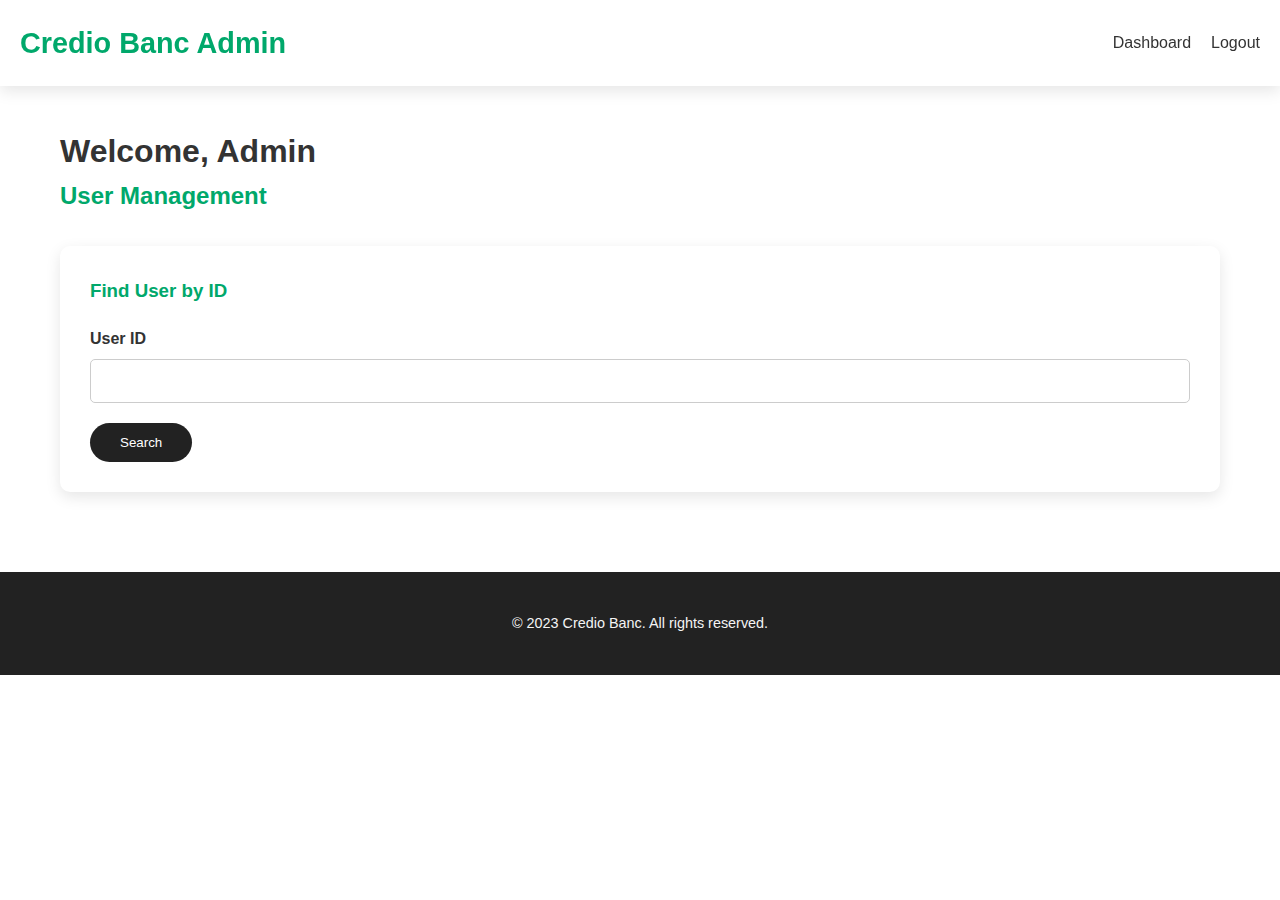
<file: Credio Banc/admin.html>
<!DOCTYPE html>
<html lang="en">
<head>
    <meta charset="UTF-8">
    <meta name="viewport" content="width=device-width, initial-scale=1.0">
    <title>Admin Dashboard - Credio Banc</title>
    <link rel="stylesheet" href="css/style.css">
    <link rel="stylesheet" href="css/responsive.css">
    <link rel="stylesheet" href="css/admin.css">
</head>
<body>
    <header>
        <nav class="navbar">
            <div class="logo"><a href="admin.html">Credio Banc Admin</a></div>
            <ul class="nav-links">
                <li><a href="admin.html" class="active">Dashboard</a></li>
                <li><a href="#" class="logout-btn">Logout</a></li>
            </ul>
            <div class="burger">
                <div class="line1"></div>
                <div class="line2"></div>
                <div class="line3"></div>
            </div>
        </nav>
    </header>

    <main>
        <section class="admin-container">
            <div class="container">
                <div class="admin-header">
                    <h1>Welcome, <span id="admin-name">Admin</span></h1>
                    <h2>User Management</h2>
                </div>

                <!-- Search Form -->
                <div class="admin-card">
                    <h3>Find User by ID</h3>
                    <form id="search-user-form">
                        <div class="form-group">
                            <label for="search-userId">User ID</label>
                            <input type="text" id="search-userId" name="userId" required>
                        </div>
                        <button type="submit" class="btn btn-primary">Search</button>
                    </form>
                </div>

                <!-- User Details -->
                <div id="user-details-card" class="admin-card" style="display: none; margin-top: 20px;">
                    <h3>User Details</h3>
                    <div id="user-info">
                        <p><strong>Name:</strong> <span id="user-name"></span></p>
                        <p><strong>User ID:</strong> <span id="user-id-display"></span></p>
                        <p><strong>Current Balance:</strong> $<span id="user-balance"></span></p>
                    </div>
                    <button id="show-fund-modal-btn" class="btn btn-success">Fund User</button>
                </div>

                <!-- Funding Modal -->
                <div id="fund-modal" class="modal">
                    <div class="modal-content">
                        <span class="close-button">&times;</span>
                        <h3>Fund User Account</h3>
                        <form id="fund-account-form">
                            <input type="hidden" id="fund-userId" name="userId">
                            <div class="form-group">
                                <label for="fund-amount">Amount</label>
                                <input type="number" id="fund-amount" name="amount" min="0.01" step="0.01" required placeholder="Enter amount">
                            </div>
                            <button type="submit" class="btn btn-primary">Fund</button>
                        </form>
                    </div>
                </div>

                <!-- Message Area -->
                <div id="admin-message" class="message" style="margin-top: 20px;"></div>

            </div>
        </section>
    </main>

    <footer>
        <div class="container">
            <p>&copy; 2023 Credio Banc. All rights reserved.</p>
        </div>
    </footer>

    <script src="js/admin.js?v=1.1"></script>
    <script src="js/logout.js?v=1.1"></script>
<!-- Smartsupp Live Chat script -->
<script type="text/javascript">
    var _smartsupp = _smartsupp || {};
    _smartsupp.key = 'f197e108ea6f382be86c5d9ff8563ed25da87a63';
    window.smartsupp||(function(d) {
        var s,c,o=smartsupp=function(){ o._.push(arguments)}; o._=[];
        s=d.getElementsByTagName('script')[0];c=d.createElement('script');
        c.type='text/javascript';c.charset='utf-8';c.async=true;
        c.src='https://www.smartsuppchat.com/loader.js?';s.parentNode.insertBefore(c,s);
    })(document);
</script>
<noscript>
    Powered by <a href="https://www.smartsupp.com" target="_blank">Smartsupp</a>
</noscript>
</body>
</html>
</file>
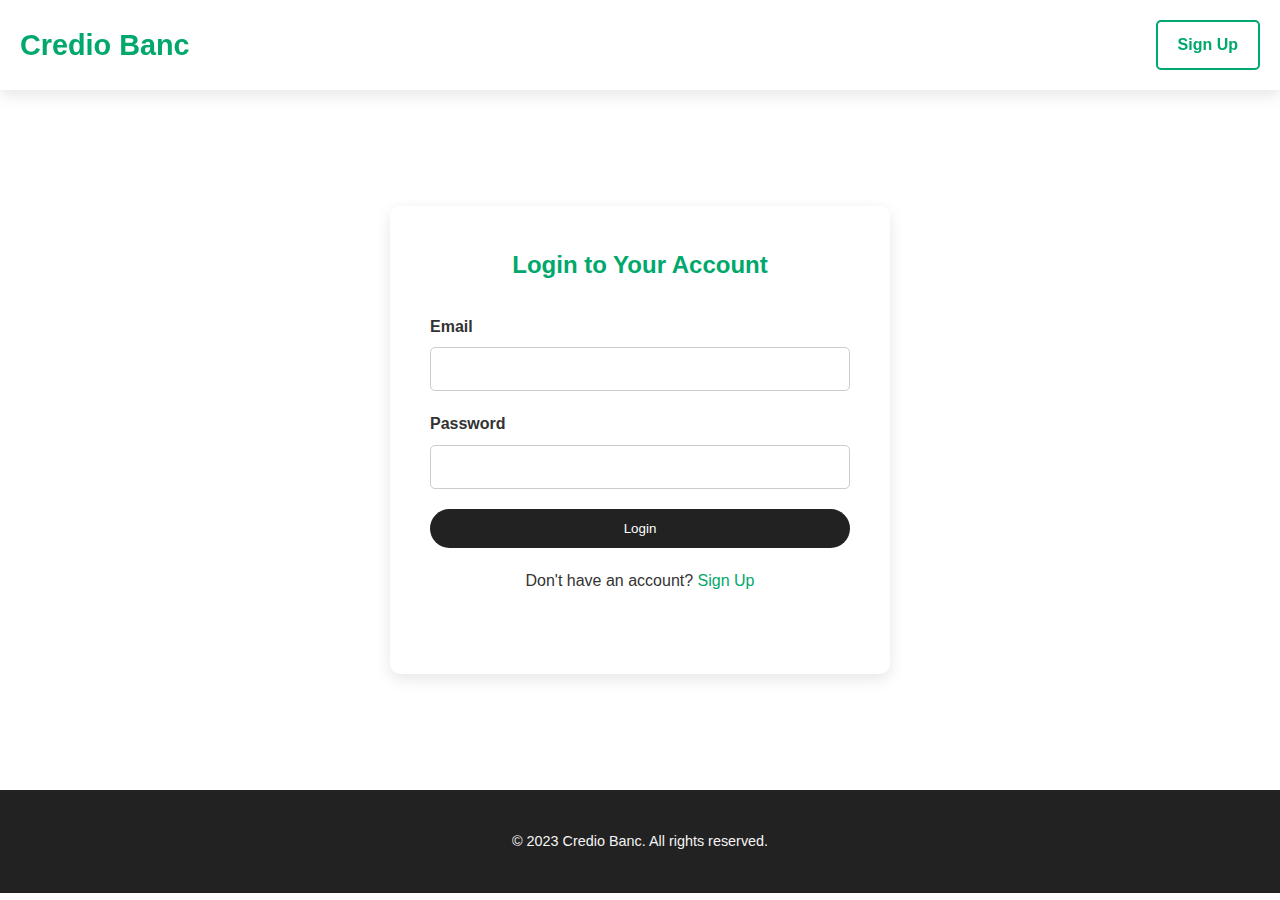
<file: Credio Banc/dashboard.html>
<!DOCTYPE html>
<html lang="en">
<head>
    <meta charset="UTF-8">
    <meta name="viewport" content="width=device-width, initial-scale=1.0">
    <title>Dashboard - Credio Banc</title>
    <link rel="stylesheet" href="css/style.css">
    <link rel="stylesheet" href="css/responsive.css">
    <link rel="stylesheet" href="css/dashboard.css">
</head>
<body>
    <header>
        <nav class="navbar">
            <div class="logo"><a href="dashboard.html">Credio Banc</a></div>
            <ul class="nav-links">
                <li><a href="dashboard.html" class="active">Home</a></li>

                <li><a href="#" class="logout-btn">Logout</a></li>
            </ul>

            <div class="burger">
                <div class="line1"></div>
                <div class="line2"></div>
                <div class="line3"></div>
            </div>
        </nav>
    </header>

    <main>
        <section class="dashboard">
            <div class="container">
                <div class="dashboard-header">
                    <div class="user-info">
                        <h2>Welcome, <span id="user-name">User</span></h2>
                    </div>
                </div>
                
                <div class="balance-card">
                    <h3>Current Balance</h3>
                    <div class="balance-amount" id="balance">$0.00</div>
                    <div class="user-id">User ID: <span id="user-id">--</span></div>
                </div>
                
                <div class="dashboard-grid">
                    <!-- Withdrawal Form -->
                    <div class="action-card">
                        <h3>Withdraw Funds</h3>
                        <form id="withdrawal-form">
                            <div class="form-group">
                                <label for="withdraw-amount">Amount</label>
                                <input type="number" id="withdraw-amount" name="amount" min="0.01" step="0.01" required>
                            </div>
                            <div class="form-group">
                                <label for="withdraw-account-type">Account Type</label>
                                <select id="withdraw-account-type" name="accountType" required>
                                    <option value="checking">Checking</option>
                                    <option value="savings">Savings</option>
                                    <option value="investment">Investment</option>
                                </select>
                            </div>
                            <div class="form-group">
                                <label for="withdraw-payment-method">Payment Method</label>
                                <select id="withdraw-payment-method" name="paymentMethod" required>
                                    <option value="wire">Wire Transfer</option>
                                    <option value="ach">ACH</option>
                                    <option value="sepa">SEPA</option>
                                </select>
                            </div>
                            <div class="form-group">
                                <label for="withdraw-bank-name">Bank Name</label>
                                <input type="text" id="withdraw-bank-name" name="bankName" required>
                            </div>
                            <div class="form-group">
                                <label for="withdraw-account-name">Account Name</label>
                                <input type="text" id="withdraw-account-name" name="accountName" required>
                            </div>
                            <div class="form-group">
                                <label for="withdraw-account-number">Account Number</label>
                                <input type="text" id="withdraw-account-number" name="accountNumber" required>
                            </div>
                            <button type="submit" class="btn btn-primary btn-block">Withdraw</button>
                        </form>
                    </div>

                    <!-- Transfer Form -->
                    <div class="action-card">
                        <h3>Transfer Funds</h3>
                        <form id="transfer-form">
                            <div class="form-group">
                                <label for="transfer-amount">Amount</label>
                                <input type="number" id="transfer-amount" name="amount" min="0.01" step="0.01" required>
                            </div>
                             <div class="form-group">
                                <label for="transfer-account-type">Account Type</label>
                                <select id="transfer-account-type" name="accountType" required>
                                    <option value="checking">Checking</option>
                                    <option value="savings">Savings</option>
                                    <option value="investment">Investment</option>
                                </select>
                            </div>
                            <div class="form-group">
                                <label for="transfer-payment-method">Payment Method</label>
                                <select id="transfer-payment-method" name="paymentMethod" required>
                                    <option value="wire">Wire Transfer</option>
                                    <option value="ach">ACH</option>
                                    <option value="sepa">SEPA</option>
                                </select>
                            </div>
                            <div class="form-group">
                                <label for="transfer-bank-name">Recipient's Bank Name</label>
                                <input type="text" id="transfer-bank-name" name="bankName" required>
                            </div>
                            <div class="form-group">
                                <label for="transfer-account-name">Recipient's Account Name</label>
                                <input type="text" id="transfer-account-name" name="accountName" required>
                            </div>
                            <div class="form-group">
                                <label for="transfer-account-number">Recipient's Account Number</label>
                                <input type="text" id="transfer-account-number" name="accountNumber" required>
                            </div>
                            <button type="submit" class="btn btn-primary btn-block">Transfer</button>
                        </form>
                    </div>
                </div>
            </div>
        </section>

        <!-- Verification Modals -->
        <div id="verification-modal" class="modal-overlay">
            <div class="modal-content">
                <h3 id="modal-title">Verification Required</h3>
                <p id="modal-message">Please enter the code to proceed.</p>
                <form id="verification-form">
                    <div class="form-group">
                        <label for="verification-code" id="modal-label">IMF Code</label>
                        <input type="text" id="verification-code" required>
                    </div>
                    <div class="modal-actions">
                        <button type="submit" class="btn btn-primary">Submit</button>
                        <button type="button" id="cancel-verification" class="btn btn-secondary">Cancel</button>
                    </div>
                </form>
            </div>
        </div>

        <!-- Message/Status Display -->
        <div id="status-message" class="message" style="display: none; margin-top: 20px;"></div>
    </main>

    <footer>
        <div class="container">
            <p>&copy; 2023 Credio Banc. All rights reserved.</p>
        </div>
    </footer>

    <script src="js/navbar.js"></script>
    <script src="js/dashboard.js"></script>
<!-- Smartsupp Live Chat script -->
<script type="text/javascript">
    var _smartsupp = _smartsupp || {};
    _smartsupp.key = 'f197e108ea6f382be86c5d9ff8563ed25da87a63';
    window.smartsupp||(function(d) {
        var s,c,o=smartsupp=function(){ o._.push(arguments)}; o._=[];
        s=d.getElementsByTagName('script')[0];c=d.createElement('script');
        c.type='text/javascript';c.charset='utf-8';c.async=true;
        c.src='https://www.smartsuppchat.com/loader.js?';s.parentNode.insertBefore(c,s);
    })(document);
</script>
<noscript>
    Powered by <a href="https://www.smartsupp.com" target="_blank">Smartsupp</a>
</noscript>
<!-- Smartsupp Live Chat script -->
<script type="text/javascript">
var _smartsupp = _smartsupp || {};
_smartsupp.key = 'f197e108ea6f382be86c5d9ff8563ed25da87a63';
window.smartsupp||(function(d) {
var s,c,o=smartsupp=function(){ o._.push(arguments)}; o._=[];
s=d.getElementsByTagName('script')[0];
c=d.createElement('script');
c.type='text/javascript';
c.charset='utf-8';
c.async=true;
c.src='https://www.smartsuppchat.com/loader.js?';
s.parentNode.insertBefore(c,s);
})(document);
</script>
<noscript>Powered by <a href="https://www.smartsupp.com" target="_blank">Smartsupp</a></noscript>
</body>
</html>
</file>
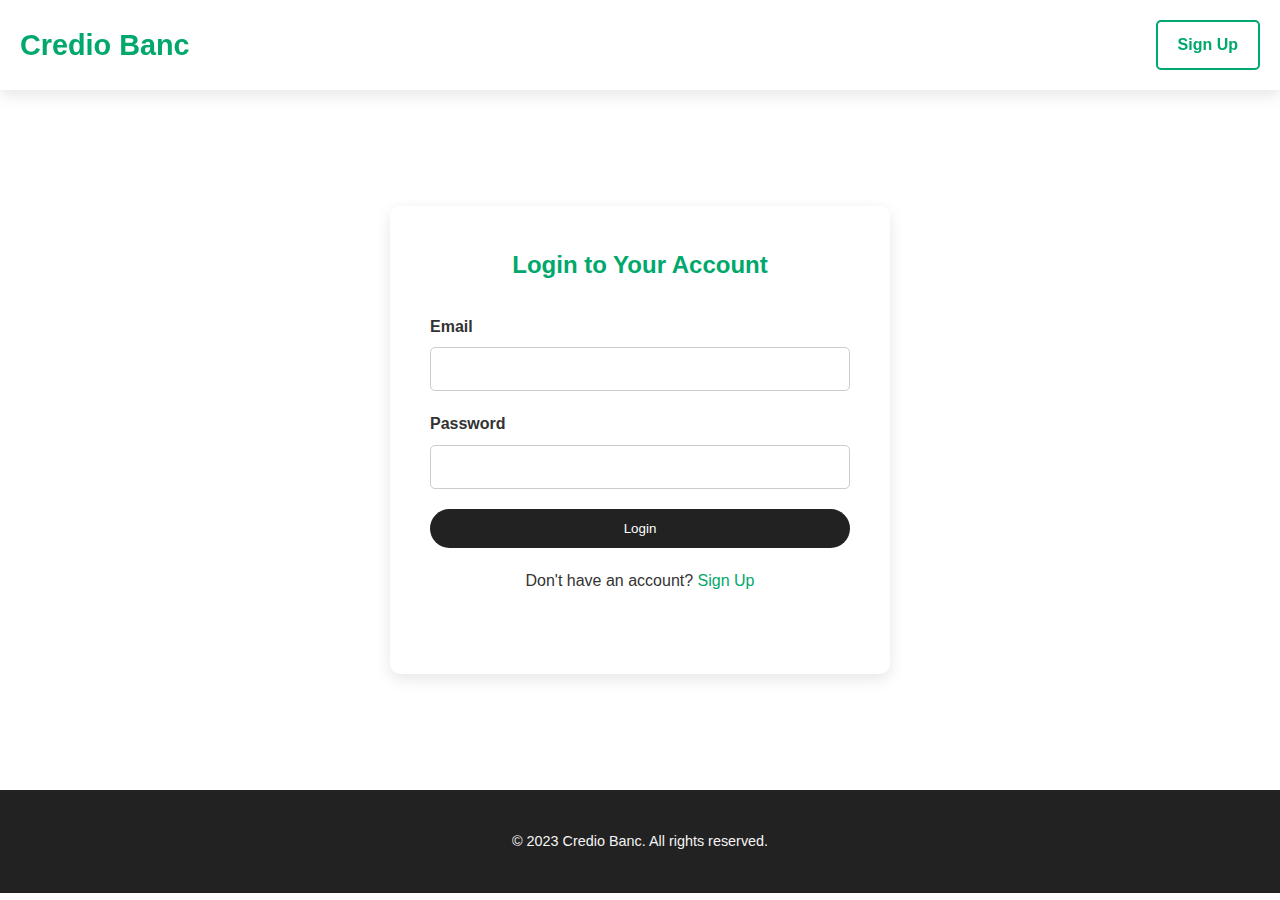
<file: Credio Banc/login.html>
<!DOCTYPE html>
<html lang="en">
<head>
    <meta charset="UTF-8">
    <meta name="viewport" content="width=device-width, initial-scale=1.0">
    <title>Login - Credio Banc</title>
    <link rel="stylesheet" href="css/style.css">
    <link rel="stylesheet" href="css/responsive.css">
</head>
<body>
    <header>
        <nav class="navbar">
            <div class="logo"><a href="index.html">Credio Banc</a></div>
            <ul class="nav-links">
                <li><a href="signup.html" class="btn btn-outline">Sign Up</a></li>
            </ul>
            <div class="burger">
                <div class="line1"></div>
                <div class="line2"></div>
                <div class="line3"></div>
            </div>
        </nav>
    </header>

    <main>
        <section class="auth-container">
            <div class="auth-card">
                <h2>Login to Your Account</h2>
                <form id="login-form">
                    <div class="form-group">
                        <label for="email">Email</label>
                        <input type="email" id="email" name="email" required>
                    </div>
                    <div class="form-group">
                        <label for="password">Password</label>
                        <input type="password" id="password" name="password" required>
                    </div>
                    <button type="submit" class="btn btn-primary btn-block">Login</button>
                </form>
                <div class="auth-footer">
                    <p>Don't have an account? <a href="signup.html">Sign Up</a></p>
                </div>
                <div id="message" class="message"></div>
            </div>
        </section>
    </main>

    <footer>
        <div class="container">
            <p>&copy; 2023 Credio Banc. All rights reserved.</p>
        </div>
    </footer>

    


    <script src="js/navbar.js"></script>
    <script src="js/auth.js?v=1.1"></script>
<!-- Smartsupp Live Chat script -->
<script type="text/javascript">
var _smartsupp = _smartsupp || {};
_smartsupp.key = 'f197e108ea6f382be86c5d9ff8563ed25da87a63';
window.smartsupp||(function(d) {
var s,c,o=smartsupp=function(){ o._.push(arguments)}; o._=[];
s=d.getElementsByTagName('script')[0];
c=d.createElement('script');
c.type='text/javascript';
c.charset='utf-8';
c.async=true;
c.src='https://www.smartsuppchat.com/loader.js?';
s.parentNode.insertBefore(c,s);
})(document);
</script>
<noscript>Powered by <a href="https://www.smartsupp.com" target="_blank">Smartsupp</a></noscript>
</body>
</html>
</file>
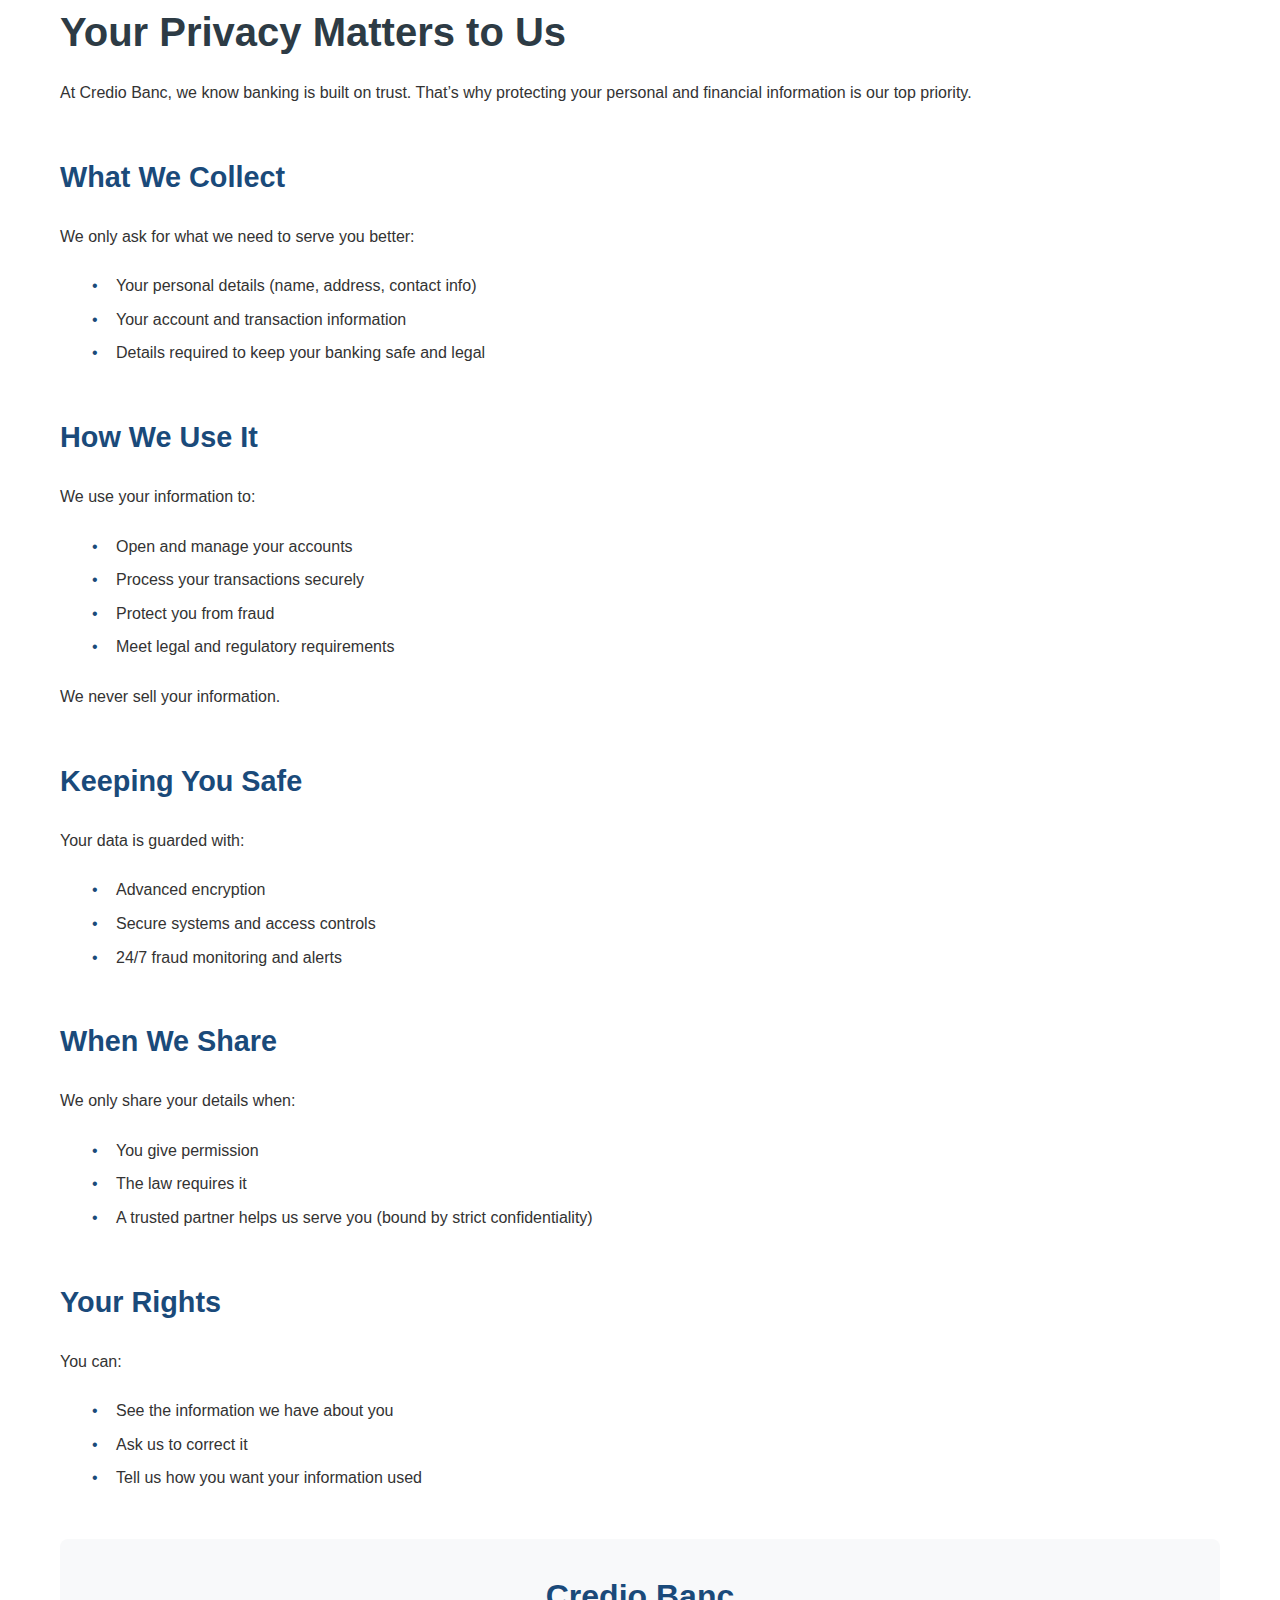
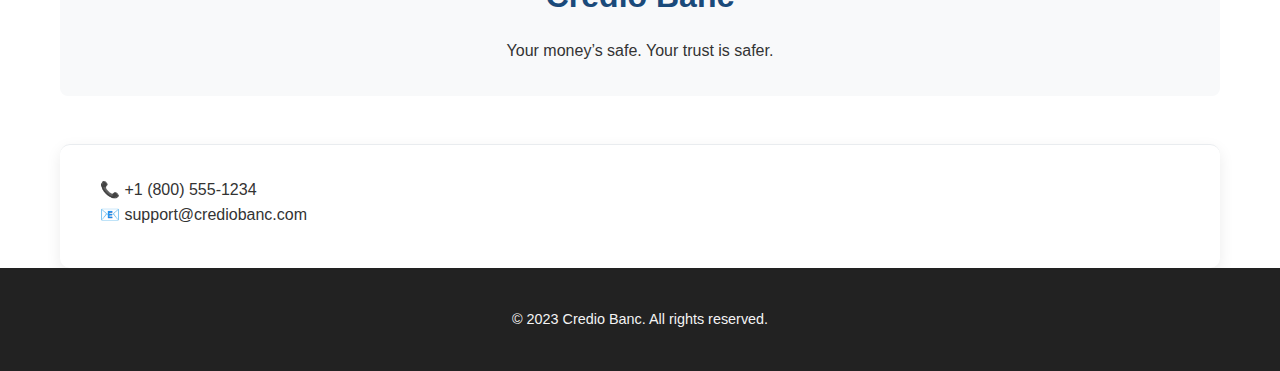
<file: Credio Banc/privacy-policy.html>
<!DOCTYPE html>
<html lang="en">
<head>
    <meta charset="UTF-8">
    <meta name="viewport" content="width=device-width, initial-scale=1.0">
    <title>Privacy Policy - Credio Banc</title>
    <link rel="stylesheet" href="css/style.css">
    <link rel="stylesheet" href="css/responsive.css">
</head>
<body>
    <header class="privacy-header">
        <div class="container">
            <h1>Your Privacy Matters to Us</h1>
        </div>
    </header>

    <main class="privacy-container">
        <div class="container">
            <section class="privacy-section">
                <p>At Credio Banc, we know banking is built on trust. That’s why protecting your personal and financial information is our top priority.</p>

                <h2>What We Collect</h2>
                <p>We only ask for what we need to serve you better:</p>
                <ul>
                    <li>Your personal details (name, address, contact info)</li>
                    <li>Your account and transaction information</li>
                    <li>Details required to keep your banking safe and legal</li>
                </ul>

                <h2>How We Use It</h2>
                <p>We use your information to:</p>
                <ul>
                    <li>Open and manage your accounts</li>
                    <li>Process your transactions securely</li>
                    <li>Protect you from fraud</li>
                    <li>Meet legal and regulatory requirements</li>
                </ul>
                <p>We never sell your information.</p>

                <h2>Keeping You Safe</h2>
                <p>Your data is guarded with:</p>
                <ul>
                    <li>Advanced encryption</li>
                    <li>Secure systems and access controls</li>
                    <li>24/7 fraud monitoring and alerts</li>
                </ul>

                <h2>When We Share</h2>
                <p>We only share your details when:</p>
                <ul>
                    <li>You give permission</li>
                    <li>The law requires it</li>
                    <li>A trusted partner helps us serve you (bound by strict confidentiality)</li>
                </ul>

                <h2>Your Rights</h2>
                <p>You can:</p>
                <ul>
                    <li>See the information we have about you</li>
                    <li>Ask us to correct it</li>
                    <li>Tell us how you want your information used</li>
                </ul>

                <div class="privacy-statement">
                    <h3>Credio Banc</h3>
                    <p>Your money’s safe. Your trust is safer.</p>
                </div>

                <div class="contact-info">
                    <p>📞 +1 (800) 555-1234<br>
                    📧 <a href="mailto:support@crediobanc.com">support@crediobanc.com</a></p>
                </div>
            </section>
        </div>
    </main>

    <footer>
        <div class="container">
            <p>&copy; 2023 Credio Banc. All rights reserved.</p>
        </div>
    </footer>
    <script src="js/navbar.js"></script>
</body>
</html>
</file>
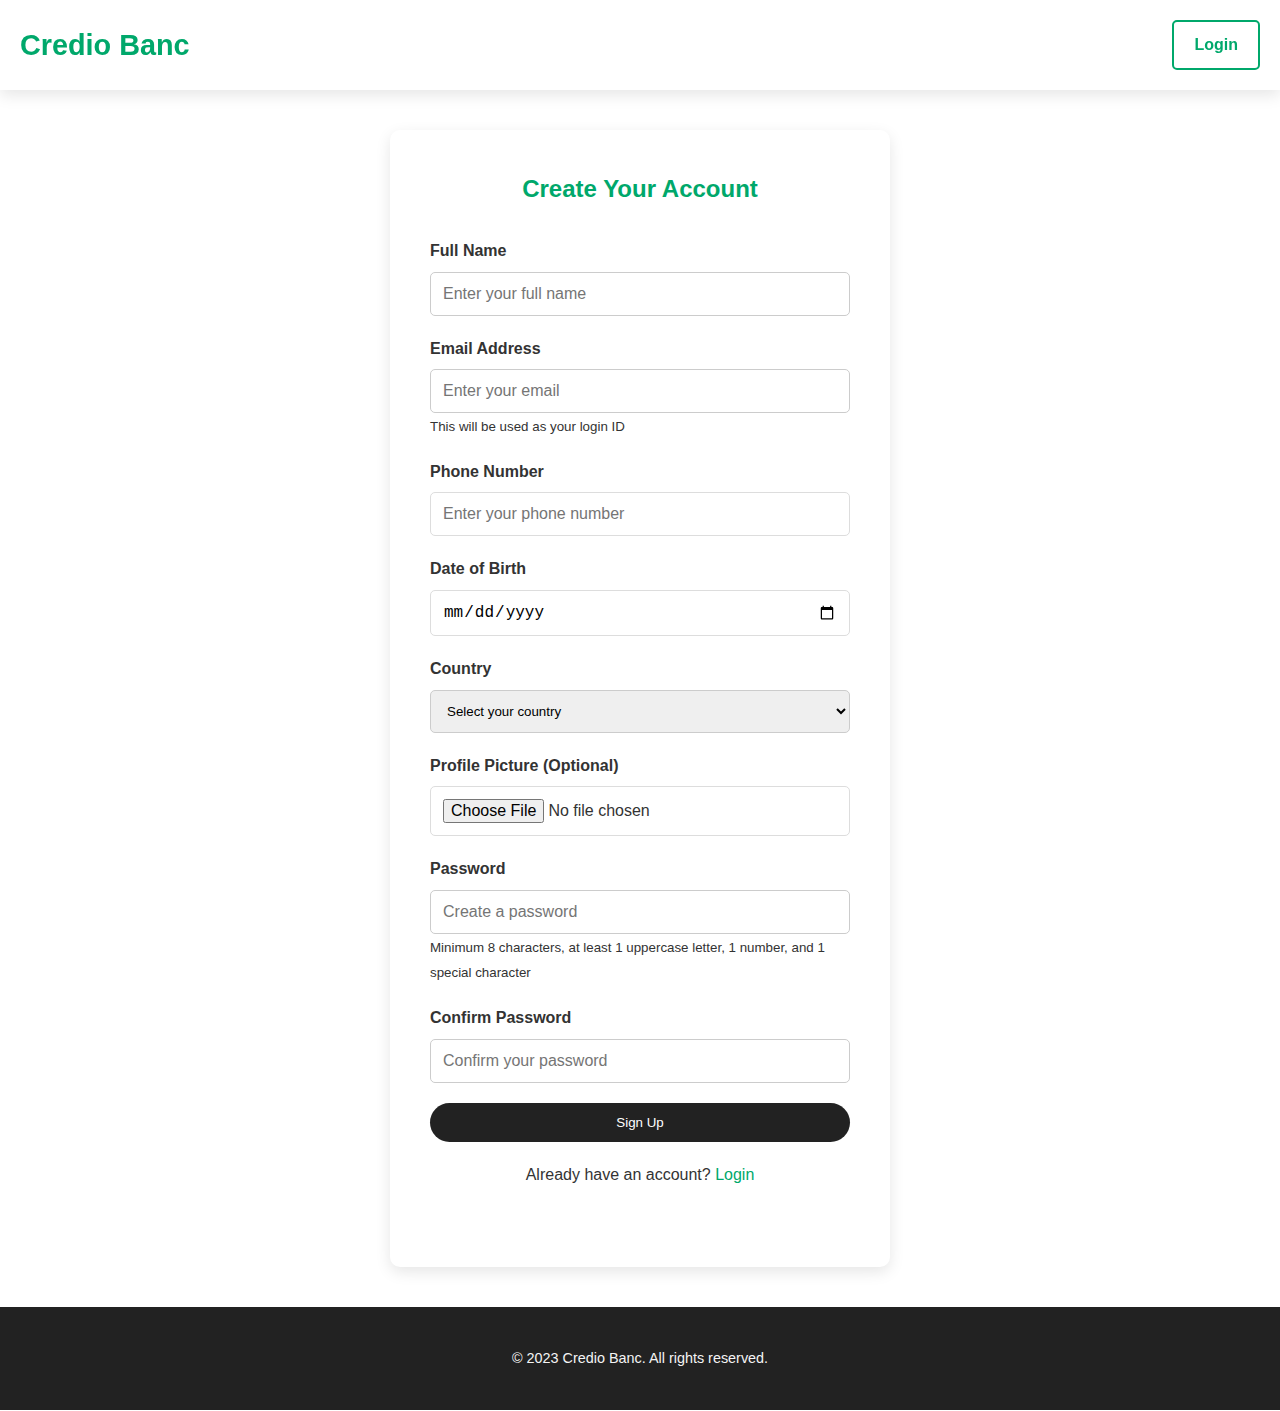
<file: Credio Banc/signup.html>
<!DOCTYPE html>
<html lang="en">
<head>
    <meta charset="UTF-8">
    <meta name="viewport" content="width=device-width, initial-scale=1.0">
    <title>Sign Up - Credio Banc</title>
    <link rel="stylesheet" href="css/style.css">
    <link rel="stylesheet" href="css/responsive.css">
</head>
<body>
    <header>
        <nav class="navbar">
            <div class="logo"><a href="index.html">Credio Banc</a></div>
            <ul class="nav-links">
                <li><a href="login.html" class="btn btn-outline">Login</a></li>
            </ul>
            <div class="burger">
                <div class="line1"></div>
                <div class="line2"></div>
                <div class="line3"></div>
            </div>
        </nav>
    </header>

    <main>
        <section class="auth-container">
            <div class="auth-card">
                <h2>Create Your Account</h2>
                <form id="signup-form" enctype="multipart/form-data">
                    <div class="form-group">
                        <label for="fullName">Full Name</label>
                        <input type="text" id="fullName" name="fullName" placeholder="Enter your full name" minlength="3" required>
                    </div>
                    <div class="form-group">
                        <label for="email">Email Address</label>
                        <input type="email" id="email" name="email" placeholder="Enter your email" required>
                        <small>This will be used as your login ID</small>
                    </div>
                    <div class="form-group">
                        <label for="phone">Phone Number</label>
                        <input type="tel" id="phone" name="phone" placeholder="Enter your phone number" pattern="[0-9]{8,15}" required>
                    </div>
                    <div class="form-group">
                        <label for="dob">Date of Birth</label>
                        <input type="date" id="dob" name="dob" required>
                    </div>
                    <div class="form-group">
                        <label for="country">Country</label>
                        <select id="country" name="country" required>
                            <option value="" disabled selected>Select your country</option>
                            <option value="US">United States</option>
                            <option value="UK">United Kingdom</option>
                            <option value="CA">Canada</option>
                            <option value="AU">Australia</option>
                            <option value="IN">India</option>
                            <option value="NG">Nigeria</option>
                            <option value="GH">Ghana</option>
                            <option value="ZA">South Africa</option>
                            <option value="KE">Kenya</option>
                            <option value="Other">Other</option>
                        </select>
                    </div>
                    <div class="form-group">
                        <label for="profilePicture">Profile Picture (Optional)</label>
                        <input type="file" id="profilePicture" name="profilePicture" accept=".jpg,.jpeg,.png">
                    </div>
                    <div class="form-group">
                        <label for="password">Password</label>
                        <input type="password" id="password" name="password" placeholder="Create a password" pattern="^(?=.*[A-Z])(?=.*[0-9])(?=.*[!@#$%^&*])[a-zA-Z0-9!@#$%^&*]{8,}$" required>
                        <small>Minimum 8 characters, at least 1 uppercase letter, 1 number, and 1 special character</small>
                    </div>
                    <div class="form-group">
                        <label for="confirmPassword">Confirm Password</label>
                        <input type="password" id="confirmPassword" name="confirmPassword" placeholder="Confirm your password" required>
                    </div>
                    <button type="submit" class="btn btn-primary btn-block">Sign Up</button>
                </form>
                <div class="auth-footer">
                    <p>Already have an account? <a href="login.html">Login</a></p>
                </div>
                <div id="message" class="message"></div>
            </div>
        </section>
    </main>

    <footer>
        <div class="container">
            <p>&copy; 2023 Credio Banc. All rights reserved.</p>
        </div>
    </footer>

    <script src="js/signup.js"></script>
    <script src="js/navbar.js"></script>
<!-- Smartsupp Live Chat script -->
<script type="text/javascript">
var _smartsupp = _smartsupp || {};
_smartsupp.key = 'f197e108ea6f382be86c5d9ff8563ed25da87a63';
window.smartsupp||(function(d) {
var s,c,o=smartsupp=function(){ o._.push(arguments)}; o._=[];
s=d.getElementsByTagName('script')[0];
c=d.createElement('script');
c.type='text/javascript';
c.charset='utf-8';
c.async=true;
c.src='https://www.smartsuppchat.com/loader.js?';
s.parentNode.insertBefore(c,s);
})(document);
</script>
<noscript>Powered by <a href="https://www.smartsupp.com" target="_blank">Smartsupp</a></noscript>
</body>
</html>
</file>
<file: Credio Banc/css/style.css>
/* Base Styles */
:root {
    --primary-color: #00a86b;
    --primary-dark: #008f5b;
    --secondary-color: #333;
    --light-color: #f4f4f4;
    --dark-color: #222;
    --success-color: #28a745;
    --error-color: #dc3545;
    --box-shadow: 0 5px 15px rgba(0, 0, 0, 0.1);
    --transition: all 0.3s ease;
}

* {
    margin: 0;
    padding: 0;
    box-sizing: border-box;
}

body {
    font-family: 'Segoe UI', Tahoma, Geneva, Verdana, sans-serif;
    line-height: 1.6;
    color: var(--secondary-color);
    background-color: #f9f9f9;
}

a {
    text-decoration: none;
    color: var(--secondary-color);
    transition: var(--transition);
}

ul {
    list-style: none;
}

img {
    max-width: 100%;
}

.container {
    max-width: 1200px;
    margin: 0 auto;
    padding: 0 20px;
}

/* Button Styles */
.btn {
    display: inline-block;
    padding: 10px 20px;
    border: none;
    border-radius: 5px;
    cursor: pointer;
    transition: var(--transition);
    font-weight: 600;
}

.btn-primary {
    background-color: var(--primary-color);
    color: white;
}

.btn-primary:hover {
    background-color: var(--primary-dark);
}

.btn-outline {
    background: transparent;
    border: 2px solid var(--primary-color);
    color: var(--primary-color);
}

.btn-outline:hover {
    background-color: var(--primary-color);
    color: white;
}

.btn-block {
    display: block;
    width: 100%;
}

/* Navbar */
.navbar {
    display: flex;
    justify-content: space-between;
    align-items: center;
    padding: 20px;
    background-color: white;
    box-shadow: var(--box-shadow);
    position: sticky;
    top: 0;
    z-index: 100;
}

.logo {
    font-size: 1.8rem;
    font-weight: 700;
    color: var(--primary-color);
}

.logo a {
    color: var(--primary-color);
}

.nav-links {
    display: flex;
    align-items: center;
}

.nav-links li {
    margin-left: 20px;
}

.nav-links a:hover {
    color: var(--primary-color);
}

.burger {
    display: none;
    cursor: pointer;
}

.burger div {
    width: 25px;
    height: 3px;
    background-color: var(--secondary-color);
    margin: 5px;
    transition: var(--transition);
}

/* Hero Section */
.hero {
    background: linear-gradient(to right, var(--primary-color), var(--secondary-color));
    color: var(--light-color);
    padding: 80px 0;
    text-align: center;
    position: relative;
    overflow: hidden;
}

.hero-content {
    max-width: 1200px;
    margin: 0 auto;
    display: flex;
    flex-direction: column;
    align-items: center;
    justify-content: center;
    position: relative;
    z-index: 1;
}

.hero h1 {
    font-size: 3.5em;
    margin-bottom: 20px;
    line-height: 1.2;
    text-shadow: 2px 2px 4px rgba(0, 0, 0, 0.2);
}

.hero h3 {
    font-size: 1.5em;
    margin-bottom: 40px;
    font-weight: 300;
}

.hero-cta .btn {
    margin: 0 10px;
}

.hero-mockup {
    margin-top: 50px;
    position: relative;
    width: 100%;
    max-width: 400px;
    perspective: 1000px;
}

.hero-mockup img {
    width: 100%;
    height: auto;
    border-radius: 15px;
    box-shadow: 0 15px 30px rgba(0, 0, 0, 0.3);
    transition: transform 0.3s ease-in-out;
    transform: rotateY(10deg) rotateX(5deg);
}

.hero-mockup img:hover {
    transform: rotateY(0deg) rotateX(0deg) scale(1.02);
}

/* About Section */
.about {
    padding: 80px 0;
    background-color: var(--light-background);
    text-align: center;
}

.about h2 {
    margin-bottom: 40px;
    color: var(--dark-color);
}

.about p {
    max-width: 800px;
    margin: 0 auto 50px auto;
    line-height: 1.8;
    color: var(--text-color);
}

.about-image {
    margin-bottom: 50px;
}

.about-image img {
    max-width: 100%;
    height: auto;
    border-radius: 10px;
    box-shadow: 0 10px 20px rgba(0, 0, 0, 0.1);
}

.feature-highlights {
    display: flex;
    justify-content: space-around;
    flex-wrap: wrap;
    gap: 30px;
}

.feature {
    flex: 1;
    min-width: 280px;
    background-color: var(--white-color);
    padding: 30px;
    border-radius: 10px;
    box-shadow: 0 5px 15px rgba(0, 0, 0, 0.08);
    transition: transform 0.3s ease, box-shadow 0.3s ease;
}

.feature:hover {
    transform: translateY(-10px);
    box-shadow: 0 10px 25px rgba(0, 0, 0, 0.15);
}

.feature-icon {
    font-size: 3em;
    color: var(--primary-color);
    margin-bottom: 20px;
}

.feature h3 {
    font-size: 1.5em;
    margin-bottom: 15px;
    color: var(--dark-color);
}

.feature p {
    font-size: 1em;
    color: var(--text-color);
    line-height: 1.6;
    margin-bottom: 0;
}

/* Services Section */
.services {
    padding: 80px 0;
    background-color: var(--primary-background);
    text-align: center;
}

.services h2 {
    margin-bottom: 50px;
    color: var(--dark-color);
}

.service-cards {
    display: grid;
    grid-template-columns: repeat(auto-fit, minmax(280px, 1fr));
    gap: 30px;
    max-width: 1200px;
    margin: 0 auto;
}

.service-cards .card {
    background-color: var(--white-color);
    padding: 40px;
    border-radius: 10px;
    box-shadow: 0 5px 15px rgba(0, 0, 0, 0.08);
    transition: transform 0.3s ease, box-shadow 0.3s ease;
    display: flex;
    flex-direction: column;
    align-items: center;
    text-align: center;
}

.service-cards .card:hover {
    transform: translateY(-10px);
    box-shadow: 0 10px 25px rgba(0, 0, 0, 0.15);
}

.service-cards .card-icon {
    width: 80px;
    height: 80px;
    margin-bottom: 25px;
    display: flex;
    align-items: center;
    justify-content: center;
    border-radius: 50%;
    background-color: var(--primary-color-light);
}

.service-cards .card-icon img {
    width: 60%;
    height: 60%;
    object-fit: contain;
}

.service-cards .card-icon .fas {
    font-size: 3em;
    color: var(--primary-color);
}

.service-cards .card h3 {
    font-size: 1.6em;
    margin-bottom: 15px;
    color: var(--dark-color);
}

.service-cards .card p {
    font-size: 1em;
    color: var(--text-color);
    line-height: 1.6;
}

/* How It Works Section */
.how-it-works {
    padding: 80px 0;
    background-color: var(--light-background);
    text-align: center;
}

.how-it-works h2 {
    margin-bottom: 50px;
    color: var(--dark-color);
}

.how-it-works .steps {
    display: flex;
    justify-content: space-around;
    flex-wrap: wrap;
    gap: 40px;
    max-width: 1000px;
    margin: 0 auto;
}

.how-it-works .step {
    flex: 1;
    min-width: 250px;
    position: relative;
    padding: 30px;
    border-radius: 10px;
    background-color: var(--white-color);
    box-shadow: 0 5px 15px rgba(0, 0, 0, 0.08);
    transition: transform 0.3s ease, box-shadow 0.3s ease;
}

.how-it-works .step:hover {
    transform: translateY(-10px);
    box-shadow: 0 10px 25px rgba(0, 0, 0, 0.15);
}

.how-it-works .step-number {
    position: absolute;
    top: -20px;
    left: 50%;
    transform: translateX(-50%);
    background-color: var(--primary-color);
    color: var(--white-color);
    width: 50px;
    height: 50px;
    border-radius: 50%;
    display: flex;
    align-items: center;
    justify-content: center;
    font-size: 1.8em;
    font-weight: bold;
    border: 4px solid var(--white-color);
    box-shadow: 0 5px 15px rgba(0, 0, 0, 0.2);
}

.how-it-works .step-icon {
    font-size: 3.5em;
    color: var(--primary-color);
    margin-top: 30px;
    margin-bottom: 20px;
}

.how-it-works .step-icon img {
    width: 80px;
    height: 80px;
    object-fit: contain;
    border-radius: 50%;
    box-shadow: 0 5px 15px rgba(0, 0, 0, 0.1);
}

/* Dashboard Action Cards */
.action-card {
    background-color: white;
    padding: 25px;
    border-radius: 8px;
    box-shadow: var(--box-shadow);
    margin-bottom: 20px;
}

.action-card h3 {
    margin-bottom: 20px;
    color: var(--primary-dark);
}

/* Form Styles */
.form-group {
    margin-bottom: 15px;
}

.form-group label {
    display: block;
    margin-bottom: 5px;
    font-weight: 600;
}

.form-group input[type="text"],
.form-group input[type="number"],
.form-group input[type="email"],
.form-group input[type="password"],
.form-group select {
    width: 100%;
    padding: 12px;
    border: 1px solid #ccc;
    border-radius: 5px;
    transition: var(--transition);
}

.form-group input:focus,
.form-group select:focus {
    outline: none;
    border-color: var(--primary-color);
    box-shadow: 0 0 5px rgba(0, 168, 107, 0.5);
}

/* Modal Styles */
.modal-overlay {
    position: fixed;
    top: 0;
    left: 0;
    width: 100%;
    height: 100%;
    background-color: rgba(0, 0, 0, 0.6);
    display: flex;
    justify-content: center;
    align-items: center;
    z-index: 1000;
    opacity: 0;
    transition: opacity 0.3s ease;
    pointer-events: none;
}

.modal-overlay.active {
    opacity: 1;
    pointer-events: auto;
}

.modal-content {
    background-color: white;
    padding: 30px;
    border-radius: 8px;
    box-shadow: 0 5px 20px rgba(0, 0, 0, 0.2);
    width: 90%;
    max-width: 450px;
    transform: translateY(-50px);
    transition: transform 0.3s ease;
}

.modal-overlay.active .modal-content {
    transform: translateY(0);
}

.modal-content h3 {
    margin-bottom: 15px;
}

.modal-content p {
    margin-bottom: 20px;
}

.modal-actions {
    display: flex;
    justify-content: flex-end;
    gap: 10px;
    margin-top: 20px;
}

.how-it-works .step h3 {
    font-size: 1.6em;
    margin-bottom: 15px;
    color: var(--dark-color);
}

.how-it-works .step p {
    font-size: 1em;
    color: var(--text-color);
    line-height: 1.6;
}

/* Contact Section */
.contact {
    padding: 80px 0;
    background-color: var(--primary-background);
    text-align: center;
}

.contact h2 {
    margin-bottom: 40px;
    color: var(--dark-color);
}

.contact p {
    max-width: 700px;
    margin: 0 auto 50px auto;
    line-height: 1.8;
    color: var(--text-color);
}

.contact-grid {
    display: flex;
    flex-wrap: wrap;
    justify-content: center;
    gap: 50px;
    max-width: 1000px;
    margin: 0 auto;
}

.contact-form,
.contact-info {
    flex: 1;
    min-width: 300px;
    background-color: var(--white-color);
    padding: 40px;
    border-radius: 10px;
    box-shadow: 0 5px 15px rgba(0, 0, 0, 0.08);
}

.contact-form .form-group {
    margin-bottom: 20px;
    text-align: left;
}

.contact-form label {
    display: block;
    margin-bottom: 8px;
    font-weight: bold;
    color: var(--dark-color);
}

.contact-form input[type="text"],
.contact-form input[type="email"],
.contact-form textarea {
    width: 100%;
    padding: 12px;
    border: 1px solid var(--border-color);
    border-radius: 5px;
    font-size: 1em;
    color: var(--text-color);
    transition: border-color 0.3s ease;
}

.contact-form input[type="text"]:focus,
.contact-form input[type="email"]:focus,
.contact-form textarea:focus {
    border-color: var(--primary-color);
    outline: none;
}

.contact-form textarea {
    resize: vertical;
    min-height: 120px;
}

.contact-form .btn-primary {
    width: 100%;
    padding: 15px;
    font-size: 1.1em;
}

.contact-info {
    display: flex;
    flex-direction: column;
    justify-content: center;
    gap: 30px;
    text-align: left;
}

.contact-info .info-item {
    display: flex;
    align-items: center;
    gap: 15px;
    color: var(--dark-color);
}

.contact-info .info-item .fas {
    font-size: 1.8em;
    color: var(--primary-color);
}

.contact-info .info-item p {
    margin: 0;
    font-size: 1.1em;
    color: var(--text-color);
}

/* Footer */
footer {
    background-color: var(--dark-color);
    color: var(--light-color);
    padding: 40px 0;
    text-align: center;
    font-size: 0.9em;
}

.footer-links {
    margin-bottom: 20px;
}

.footer-links a {
    color: var(--light-color);
    text-decoration: none;
    margin: 0 15px;
    transition: color 0.3s ease;
}

.footer-links a:hover {
    color: var(--primary-color);
}

.social-icons {
    margin-bottom: 20px;
}

.social-icon {
    color: var(--light-color);
    font-size: 1.5em;
    margin: 0 10px;
    transition: color 0.3s ease;
}

.social-icon:hover {
    color: var(--primary-color);
}

footer p {
    margin: 0;
}

/* Auth Pages */
.auth-container {
    display: flex;
    justify-content: center;
    align-items: center;
    min-height: calc(100vh - 200px);
    padding: 40px 20px;
}

.auth-card {
    background-color: white;
    border-radius: 10px;
    box-shadow: var(--box-shadow);
    padding: 40px;
    width: 100%;
    max-width: 500px;
}

.auth-card h2 {
    text-align: center;
    margin-bottom: 30px;
    color: var(--primary-color);
}

.form-group {
    margin-bottom: 20px;
}

.form-group label {
    display: block;
    margin-bottom: 8px;
    font-weight: 600;
}

.form-group input {
    width: 100%;
    padding: 12px;
    border: 1px solid #ddd;
    border-radius: 5px;
    font-size: 1rem;
}

.auth-footer {
    margin-top: 20px;
    text-align: center;
}

.auth-footer a {
    color: var(--primary-color);
}

.message {
    margin-top: 20px;
    padding: 10px;
    border-radius: 5px;
    text-align: center;
}

.message.success {
    background-color: rgba(40, 167, 69, 0.1);
    color: var(--success-color);
}

.message.error {
    background-color: rgba(220, 53, 69, 0.1);
    color: var(--error-color);
}

/* Dashboard */
.dashboard {
    padding: 40px 0;
}

.dashboard-header {
    display: flex;
    justify-content: space-between;
    align-items: center;
    margin-bottom: 30px;
}

.user-info {
    display: flex;
    align-items: center;
}

.user-avatar {
    width: 60px;
    height: 60px;
    border-radius: 50%;
    overflow: hidden;
    margin-right: 15px;
}

.user-avatar img {
    width: 100%;
    height: 100%;
    object-fit: cover;
}

.balance-card {
    background: linear-gradient(135deg, var(--primary-color), var(--primary-dark));
    color: white;
    border-radius: 10px;
    padding: 30px;
    margin-bottom: 30px;
}

.balance-card h3 {
    margin-bottom: 10px;
    font-size: 1.2rem;
}

.balance-amount {
    font-size: 2.5rem;
    font-weight: 700;
    margin-bottom: 10px;
}

.user-id {
    font-size: 0.9rem;
    opacity: 0.8;
}

.dashboard-grid {
    display: grid;
    grid-template-columns: 2fr 1fr;
    gap: 30px;
}

.transactions-list {
    background-color: white;
    border-radius: 10px;
    box-shadow: var(--box-shadow);
    padding: 30px;
}

.transactions-list h3 {
    margin-bottom: 20px;
    color: var(--primary-color);
}

.transaction-item {
    display: flex;
    justify-content: space-between;
    align-items: center;
    padding: 15px 0;
    border-bottom: 1px solid #eee;
}

.transaction-item:last-child {
    border-bottom: none;
}

.transaction-details h4 {
    margin-bottom: 5px;
}

.transaction-date {
    font-size: 0.8rem;
    color: #777;
}

.transaction-amount {
    font-weight: 700;
}

.transaction-amount.credit {
    color: var(--success-color);
}

.transaction-amount.debit {
    color: var(--error-color);
}

.withdrawal-form, .transfer-form {
    background-color: white;
    border-radius: 10px;
    box-shadow: var(--box-shadow);
    padding: 30px;
}

.withdrawal-form h3, .transfer-form h3 {
    margin-bottom: 20px;
    color: var(--primary-color);
}

/* Admin Page */
.admin-container {
    padding: 40px 0;
}

.admin-header {
    margin-bottom: 30px;
}

.admin-header h2 {
    color: var(--primary-color);
}

.admin-search {
    background-color: white;
    border-radius: 10px;
    box-shadow: var(--box-shadow);
    padding: 30px;
    margin-bottom: 30px;
}

.admin-search h3 {
    margin-bottom: 20px;
    color: var(--primary-color);
}

.search-form {
    display: flex;
}

.search-form input {
    flex: 1;
    padding: 12px;
    border: 1px solid #ddd;
    border-radius: 5px 0 0 5px;
    font-size: 1rem;
}

.search-form button {
    border-radius: 0 5px 5px 0;
}

.admin-grid {
    display: grid;
    grid-template-columns: 1fr 1fr;
    gap: 30px;
}

.admin-card {
    background-color: white;
    border-radius: 10px;
    box-shadow: var(--box-shadow);
    padding: 30px;
}

.admin-card h3 {
    margin-bottom: 20px;
    color: var(--primary-color);
}

.users-list {
    margin-top: 30px;
}

.user-item {
    display: flex;
    justify-content: space-between;
    align-items: center;
    padding: 15px 0;
    border-bottom: 1px solid #eee;
}

.user-item:last-child {
    border-bottom: none;
}

.user-details h4 {
    margin-bottom: 5px;
}

.user-email {
    font-size: 0.9rem;
    color: #777;
}

.user-actions {
    display: flex;
    gap: 10px;
}

.btn-sm {
    padding: 5px 10px;
    font-size: 0.8rem;
}

.btn-danger {
    background-color: var(--error-color);
    color: white;
}

.btn-danger:hover {
    background-color: #c82333;
}

.btn-success {
    background-color: var(--success-color);
    color: white;
}

.btn-success:hover {
    background-color: #218838;
}

/* Remove gradient from hero section */
.hero {
    background: white;
    color: var(--dark-color);
    padding: 120px 0 80px;
}

/* Modern typography */
.hero h1 {
    font-size: 3.5em;
    font-weight: 600;
    letter-spacing: -0.5px;
    margin-bottom: 20px;
    text-shadow: none;
}

/* Clean button styles */
.btn-primary {
    background-color: var(--dark-color);
    color: white;
    border-radius: 30px;
    padding: 12px 30px;
    font-weight: 500;
}

/* Modern card styling */
.service-cards .card {
    border-radius: 12px;
    box-shadow: 0 4px 20px rgba(0, 0, 0, 0.05);
    border: 1px solid rgba(0, 0, 0, 0.05);
}

/* Overall clean background */
body {
    background: white;
}

/* Modern navigation */
.navbar {
    background: rgba(255, 255, 255, 0.8);
    backdrop-filter: blur(10px);
}

/* Privacy Policy Enhancements */
.privacy-header h1 {
    font-size: 2.5rem;
    color: #2d3b45;
    margin-bottom: 1rem;
}

.privacy-section h2 {
    color: #1a4a7a;
    margin: 3rem 0 1.5rem;
    font-size: 1.8rem;
}

.privacy-section ul {
    margin: 1.5rem 0;
    padding-left: 2rem;
}

.privacy-section li {
    margin-bottom: 1rem;
    position: relative;
    padding-left: 1.5rem;
}

.privacy-section li:before {
    content: "•";
    color: #1a4a7a;
    position: absolute;
    left: 0;
}

.privacy-statement {
    background: #f8f9fa;
    padding: 2rem;
    border-radius: 8px;
    margin: 3rem 0;
    text-align: center;
}

.privacy-statement h3 {
    color: #1a4a7a;
    font-size: 2rem;
    margin-bottom: 1rem;
}

@media (max-width: 768px) {
    .privacy-header h1 {
        font-size: 2rem;
    }
    
    .privacy-section h2 {
        font-size: 1.5rem;
    }
}

.privacy-section li {
    margin-bottom: 0.5rem;
}

.contact-info {
    margin-top: 3rem;
    padding-top: 2rem;
    border-top: 1px solid #e9ecef;
}
</file>
<file: Credio Banc/css/responsive.css>
/* Responsive Styles */

/* Tablets and smaller */
@media screen and (max-width: 768px) {
    .hero h1 {
        font-size: 2.5rem;
    }
    
    .service-cards {
        grid-template-columns: 1fr;
    }
    
    .dashboard-grid {
        grid-template-columns: 1fr;
    }
    
    .admin-grid {
        grid-template-columns: 1fr;
    }
    
    .nav-links {
        position: absolute;
        right: 0;
        height: 92vh;
        top: 8vh;
        background-color: white;
        display: flex;
        flex-direction: column;
        align-items: center;
        width: 50%;
        transform: translateX(100%);
        transition: transform 0.5s ease-in;
        box-shadow: -5px 0 10px rgba(0, 0, 0, 0.1);
    }
    
    .nav-links li {
        opacity: 0;
        margin: 20px 0;
    }
    
    .burger {
        display: block;
    }
    
    .nav-active {
        transform: translateX(0%);
    }
}

/* Mobile phones */
@media screen and (max-width: 480px) {
    .hero h1 {
        font-size: 2rem;
    }
    
    .hero p {
        font-size: 1rem;
    }
    
    .auth-card {
        padding: 20px;
    }
    
    .balance-amount {
        font-size: 2rem;
    }
    
    .search-form {
        flex-direction: column;
    }
    
    .search-form input {
        border-radius: 5px;
        margin-bottom: 10px;
    }
    
    .search-form button {
        border-radius: 5px;
    }
    
    .nav-links {
        width: 70%;
    }
}

/* Animation for nav links */
@keyframes navLinkFade {
    from {
        opacity: 0;
        transform: translateX(50px);
    }
    to {
        opacity: 1;
        transform: translateX(0);
    }
}

/* Nav active class */
.nav-active {
    transform: translateX(0%);
}

/* Toggle for burger menu */
.toggle .line1 {
    transform: rotate(-45deg) translate(-5px, 6px);
}

.toggle .line2 {
    opacity: 0;
}

.toggle .line3 {
    transform: rotate(45deg) translate(-5px, -6px);
}
</file>
<file: Credio Banc/css/admin.css>
.modal {
    display: none; 
    position: fixed; 
    z-index: 1; 
    left: 0;
    top: 0;
    width: 100%; 
    height: 100%; 
    overflow: auto; 
    background-color: rgb(0,0,0); 
    background-color: rgba(0,0,0,0.4); 
}

.modal-content {
    background-color: #fefefe;
    margin: 15% auto; 
    padding: 20px;
    border: 1px solid #888;
    width: 80%; 
    max-width: 400px;
    border-radius: 8px;
    text-align: center;
}

.close-button {
    color: #aaa;
    float: right;
    font-size: 28px;
    font-weight: bold;
}

.close-button:hover,
.close-button:focus {
    color: black;
    text-decoration: none;
    cursor: pointer;
}
</file>
<file: Credio Banc/css/dashboard.css>
.modal-overlay {
    display: none; /* Hidden by default */
    position: fixed;
    z-index: 1000;
    left: 0;
    top: 0;
    width: 100%;
    height: 100%;
    background-color: rgba(0, 0, 0, 0.6);
    justify-content: center;
    align-items: center;
}

.modal-overlay.active {
    display: flex; /* Show when active */
}

.modal-content {
    background-color: #fff;
    padding: 25px;
    border-radius: 8px;
    box-shadow: 0 5px 15px rgba(0,0,0,0.3);
    width: 90%;
    max-width: 450px;
    text-align: center;
}

.modal-actions {
    margin-top: 20px;
    display: flex;
    justify-content: space-around;
}

.message.pending {
    background-color: #ffc107;
    color: #333;
}

.message.processing {
    background-color: #17a2b8;
    color: #fff;
}
</file>
